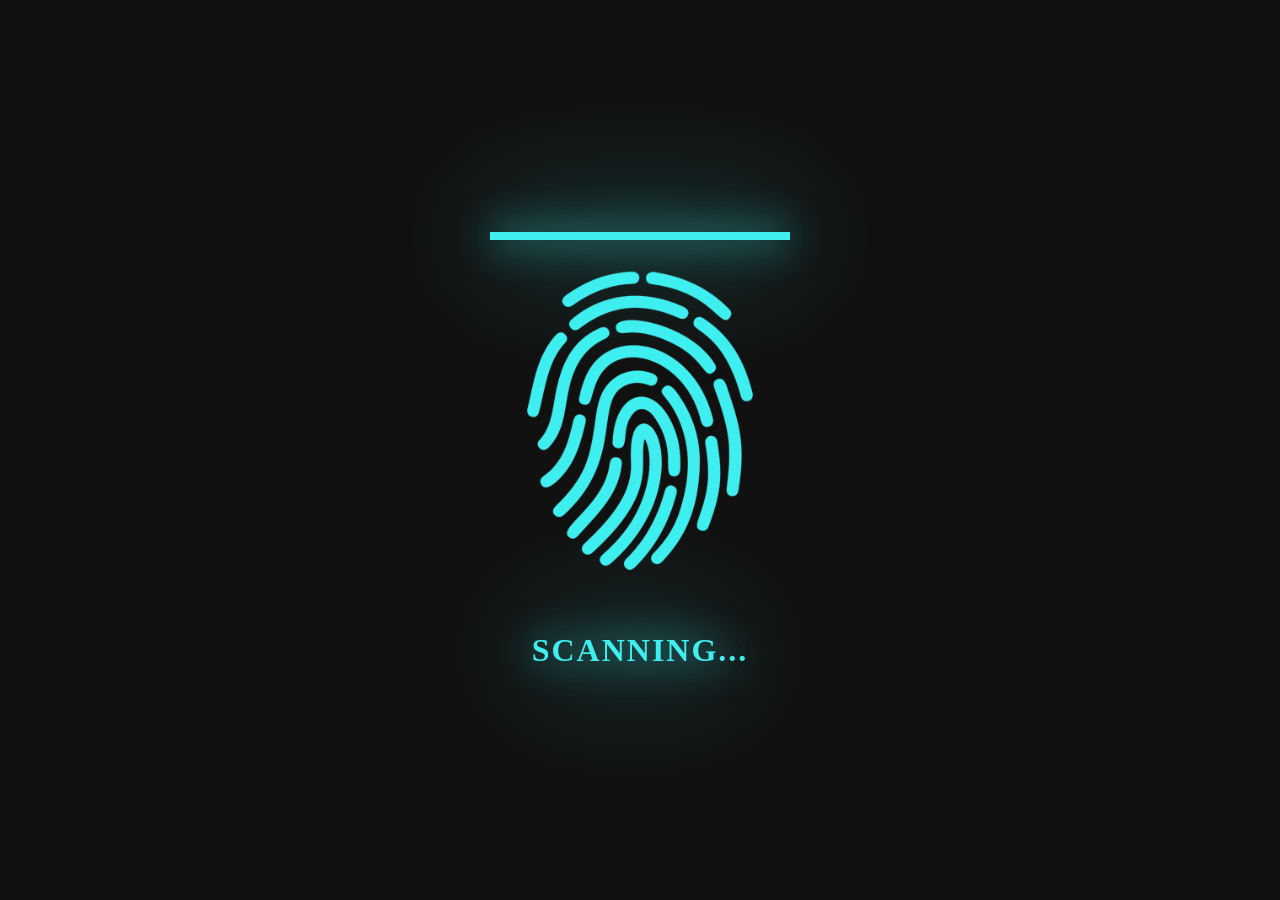
<file: fingerprint/index.html>
<!DOCTYPE html>
<html>
    <head>
        <title>FingerPrint Scanner</title>
        <link rel="stylesheet" type="text/css" href="style.css">
    </head>
    <body>
        <div class="scan">
            <div class="fingerprint"></div>
            <h3>Scanning...</h3>
        </div>
    </body>
</html>
</file>
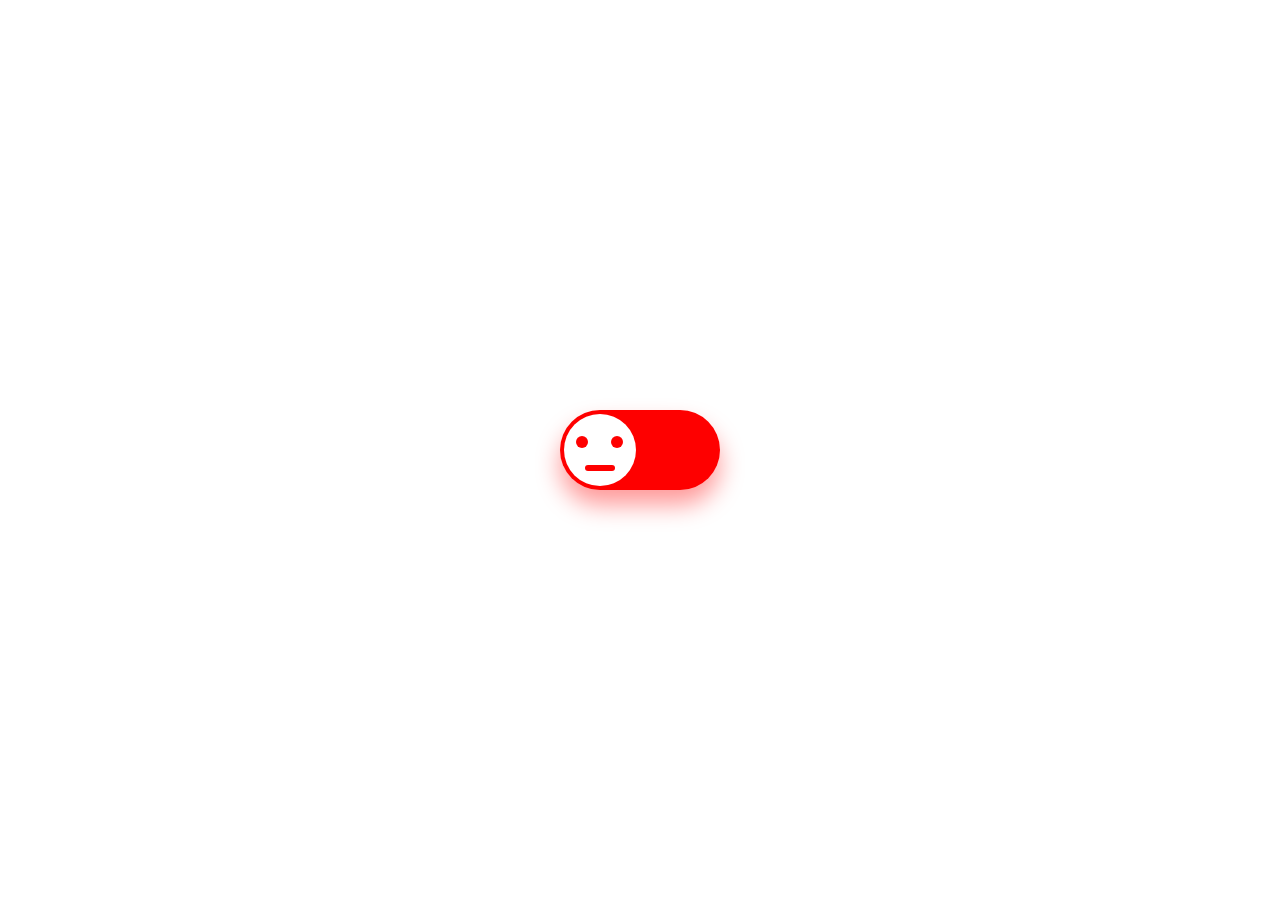
<file: happysad/index.html>
<!DOCTYPE html>
<html>
    <head>
        <title>Smiley and Sad FACE</title>
        <link rel="stylesheet" type="text/css" href="style.css">
    </head>
    <body>
        <label>
            <input type="checkbox">
            <span>
                <i></i>
            </span>
        </label>
    </body>
</html>
</file>
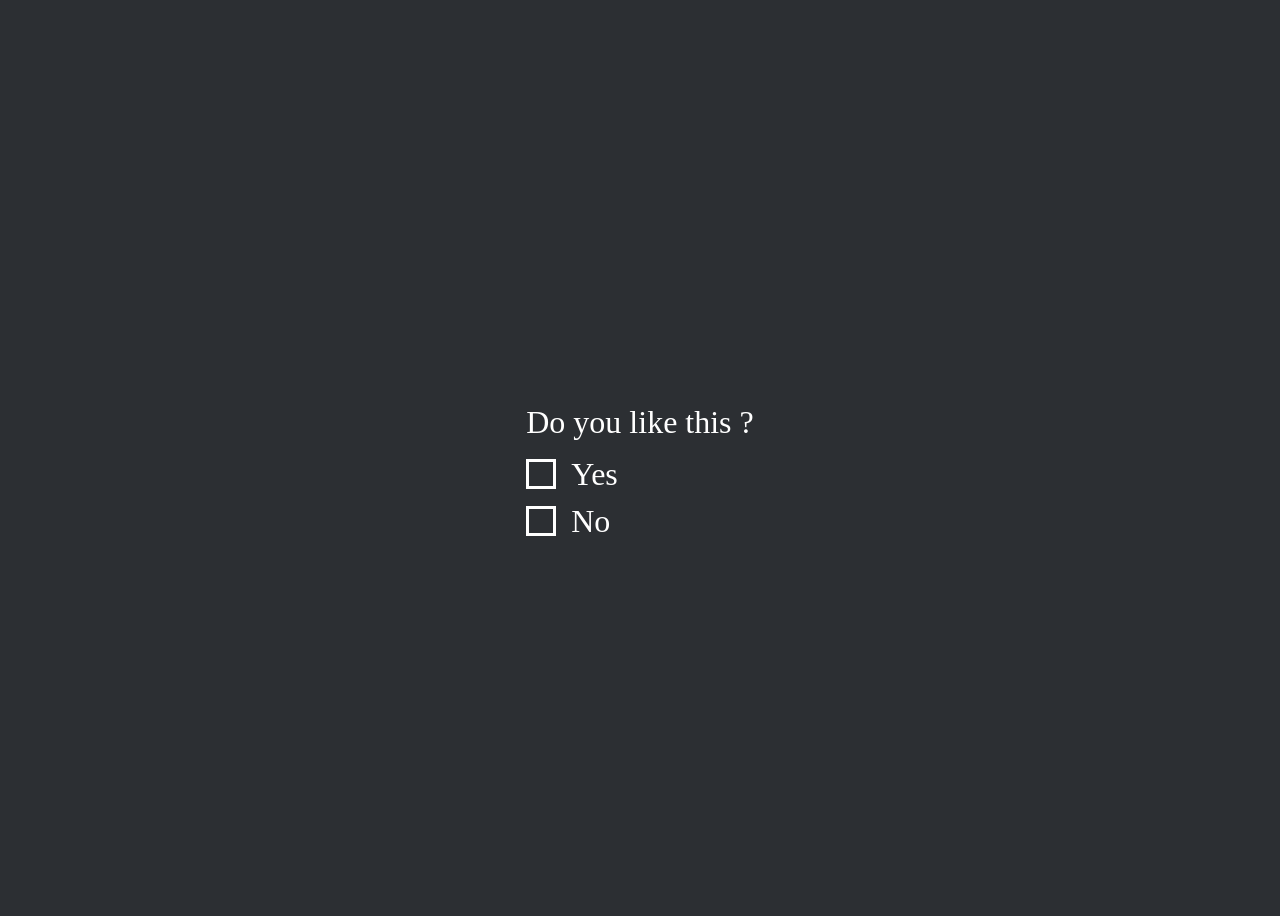
<file: yesno/index.html>
<!DOCTYPE html>
<html>
    <head>
        <meta charset="utf-8">
        <title>Creative Radio Buttons</title>
        <link rel="stylesheet" href="style.css">
    </head>
    <body>
        <div class="container">
            <p>Do you like this ?</p>
            <label>
                <input type="radio" name="YesNo">
                <span class="check"></span>
                Yes
            </label>
            <label>
                <input type="radio" name="YesNo">
                <span class="cross"></span>
                No
            </label>
        </div>
    </body>
</html>
</file>
<file: fingerprint/style.css>
*
{
    margin: 0;
    padding: 0;
    box-sizing: border-box;
    font-family: consolas;
}
body
{
    display: flex;
    justify-content: center;
    align-items: center;
    min-height: 100vh;
    background: #111;
}
.scan
{
    position: relative;
    display: flex;
    flex-direction: column;
    align-items: center;
}
.scan .fingerprint
{
    position: relative;
    width: 300px;
    height: 380px;
    background: url(fingerPrint_01.png);
    background-size: 300px;    
}
.scan .fingerprint::before
{
    content: '';
    position: absolute;
    top: 0;
    left: 0;
    width: 100%;
    height: 100%;
    background: url(fingerPrint_02.png);
    background-size: 300px;
    animation: animate 4s ease-in-out infinite;
}
@keyframes animate
{
    0%,100%
    {
        height: 0%;
    }
    50%
    {
        height: 100%;
    }
}
.scan .fingerprint::after
{
    content: '';
    position: absolute;
    top: 0;
    left: 0;
    width: 100%;
    height: 8px;
    background: #3fefef;
    filter: drop-shadow(0 0 20px #3fefef) drop-shadow(0 0 60px #3fefef);
    animation: animate_line 4s ease-in-out infinite;
}
@keyframes animate_line
{
    0%,100%
    {
        top: 0%;
    }
    50%
    {
        top: 100%;
    }
}
.scan h3
{
    text-transform: uppercase;
    font-size: 2em;
    letter-spacing: 2px;
    margin-top: 20px;
    color: #3fefef;
    filter: drop-shadow(0 0 20px #3fefef) drop-shadow(0 0 60px #3fefef);
    animation: animate_text 0.5s steps(1) infinite;
}
@keyframes animate_text
{
    0%,100%
    {
        opacity: 0;
    }
    50%
    {
        opacity: 1;
    }
}
</file>
<file: happysad/style.css>
*
{
    margin: 0;
    padding: 0;
    box-sizing: border-box;
}
body
{
    display: flex;
    justify-content: center;
    align-items: center;
    min-height: 100vh;
}
label
{
    position: relative;
    width: 160px;
    height: 80px;
    cursor: pointer
}
label input
{
    position: relative;
    z-index: 1;
    appearance: none;
}
label span
{
    position: absolute;
    top: 0;
    left: 0;
    width: 100%;
    height: 100%;
    background: #fe0000;
    border-radius: 80px;
    transition: o.5s;
    box-shadow: 0 15px 25px #fe000066;
}
label input:checked ~ span
{
    background: #05b305;
    box-shadow: 0 15px 25px #05b30566;
}
label span i
{
    position: absolute;
    top: 4px;
    left: 4px;
    width: 72px;
    height: 72px;
    background: #fff;
    border-radius: 50%;
    transition: 0.5s;
}
label input:checked ~ span i
{
    left: 84px;
}
label span i::before
{
    content: '';
    position: absolute;
    top: 22px;
    left: 12px;
    width: 12px;
    height: 12px;
    border-radius: 50%;
    background: #fe0000;
    box-shadow: 35px 0 0 #fe0000;
    transition: 0.5s;
}
label input:checked ~ span i::before
{
    background: #05b305;
    box-shadow: 35px 0 0 #05b305;
}
label span i::after
{
    content: '';
    position: absolute;
    bottom: 15px;
    left: calc(50% - 15px);
    width: 30px;
    height: 6px;
    border-radius: 6px;
    background: #fe0000;
    transition: 0.5s;
}
label input:checked ~ span i::after
{
    bottom: 12px;
    height: 15px;
    border-radius: 0;
    border-bottom-left-radius: 15px;
    border-bottom-right-radius: 15px;
    background: #05b305;
}
</file>
<file: yesno/style.css>
{
    margin: 0;
    padding: 0;
    box-sizing: border-box;
    font-family: 'Ubuntu', sans-serif;
}
body
{
    display: flex;
    justify-content: center;
    align-items: center;
    min-height: 100vh;
    background: #2c2f33;
}
.container
{
    position: relative;
    display: flex;
    flex-direction: column;
}
p
{
    color: #fff;
    font-size: 2em;
    margin-bottom: 10px;
}
label
{
    position: relative;
    margin: 5px 0;
    cursor: pointer;
    display: flex;
    align-items: center;
    font-size: 2em;
    color: #fff;
}
label input
{
    appearance: none;
    display: none
}
label span
{
    position: relative;
    display: inline-block;
    width: 30px;
    height: 30px;
    /* background: #111; */
    margin-right: 15px;
    transition: 0.5s;
}
label span::before
{
    content: '';
    position: absolute;
    bottom: 0;
    width: 100%;
    height: 3px;
    background: #fff;
    box-shadow: 0 -27px 0 #fff;
    transition: 0.5s;
}
label input:checked ~ span.check::before
{
    background: #0f0;
    box-shadow: 0 0 0 transparent;
}
label input:checked ~ span.cross::before
{
    background: #f00;
    box-shadow: 0 0 0 transparent;
    transform: rotate(-45deg) translate(10px,-9px);
}
label span::after
{
    content: '';
    position: absolute;
    bottom: 0;
    left: 0;
    width: 3px;
    height: 100%;
    background: #fff;
    box-shadow: 27px 0 0 #fff;
    transition: 0.5s;
}
label input:checked ~ span.check::after
{
    height: 50%;
    background: #0f0;
    box-shadow: 0 0 0 transparent;
}
label input:checked ~ span.check
{
    transform: rotate(-45deg) translate(7px,-7px);
}
label input:checked ~ span.cross::after
{
    background: #f00;
    box-shadow: 0 0 0 transparent;
    transform: rotate(-45deg) translate(10px,10px);
}
</file>
